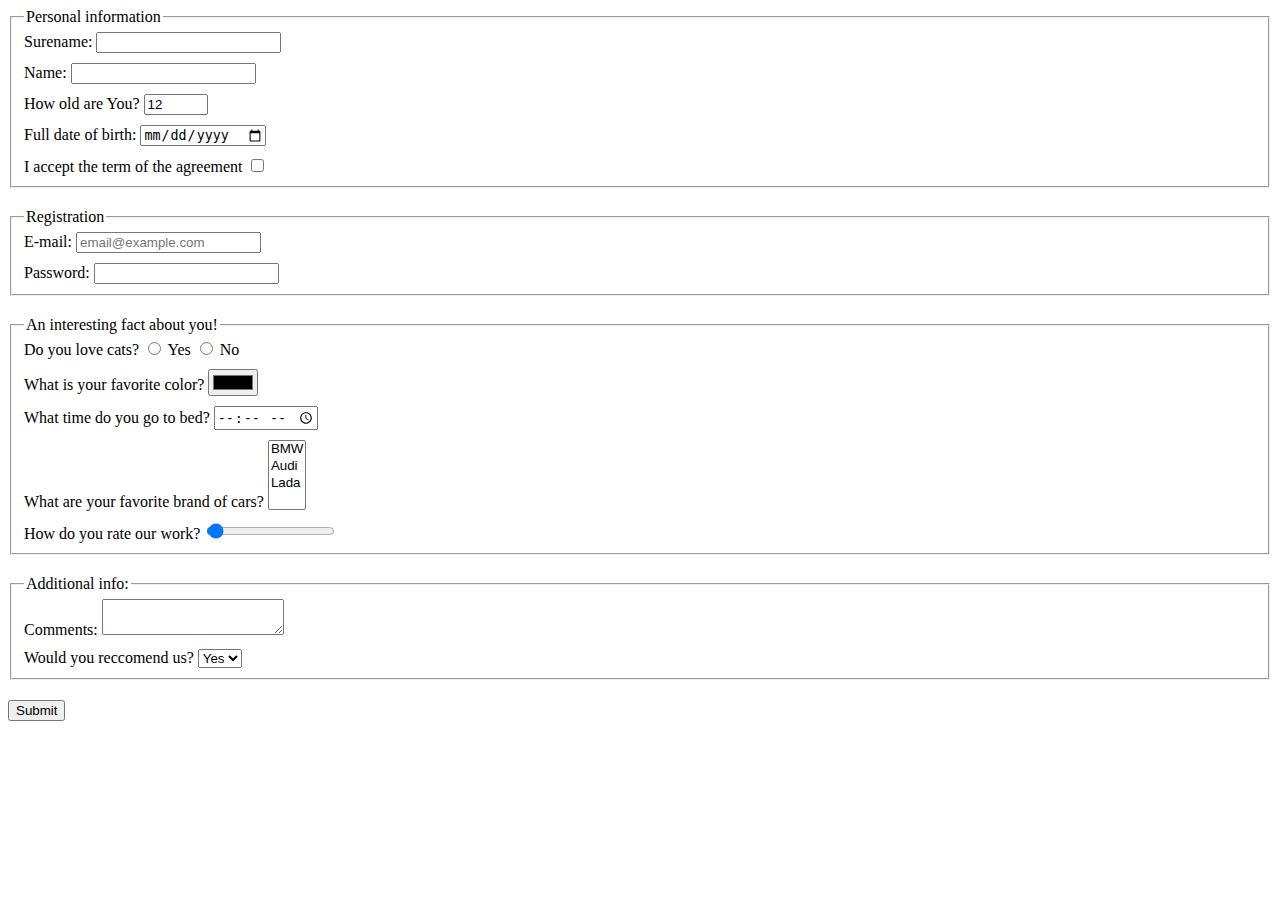
<file: index.html>
<!doctype html><html lang="en"><head><meta charset="UTF-8"><meta name="viewport" content="width=device-width, user-scalable=no, initial-scale=1.0, maximum-scale=1.0, minimum-scale=1.0"><meta http-equiv="X-UA-Compatible" content="ie=edge"><title>HTML Form</title><link rel="stylesheet" href="style.a9d98e74.css"></head><body> <script type="text/javascript" src="main.e97352c4.js"></script> <form action="https://mate-academy-form-lesson.herokuapp.com/create-application" method="post"> <fieldset class="big_gap"> <legend>Personal information</legend> <label class="field small_gap">Surename: <input type="text" name="surename" autocomplete="off" required> </label> <label class="field small_gap">Name: <input type="text" name="name" autocomplete="off" required> </label> <label class="field small_gap">How old are You? <input type="number" name="age" min="1" max="100" value="12"> </label> <label class="field small_gap">Full date of birth: <input type="date" name="birthDate" required> </label> <label class="field">I accept the term of the agreement <input type="checkbox" name="acceptAgreement" required> </label> </fieldset> <fieldset class="big_gap"> <legend>Registration</legend> <label class="field small_gap"> E-mail: <input type="email" name="email" placeholder="email@example.com"> </label> <label class="field"> Password: <input type="password" name="password"> </label> </fieldset> <fieldset class="big_gap"> <legend>An interesting fact about you!</legend> <label class="field small_gap"> Do you love cats? <input type="radio" name="loveCats"> Yes <input type="radio" name="loveCats"> No </label> <label class="field small_gap"> What is your favorite color? <input type="color" name="favoriteColor"> </label> <label class="field small_gap"> What time do you go to bed? <input type="time" name="goingSleep"> </label> <label class="field small_gap"> What are your favorite brand of cars? <select name="favoriteCar" multiple> <option value="bwm">BMW</option> <option value="audi">Audi</option> <option value="lada">Lada</option> </select> </label> <label class="field"> How do you rate our work? <input type="range" name="rateUs" minlength="1" maxlength="10" step="1" value="1"> </label> </fieldset> <fieldset class="big_gap"> <legend>Additional info:</legend> <label class="field small_gap">Comments: <textarea name="comments"></textarea> </label> <label class="field">Would you reccomend us? <select name="wouldYouReccomend"> <option value="yes">Yes</option> <option value="no">No</option> </select> </label> </fieldset> <button type="submit" class="big_gap">Submit</button> </form> </body></html>
</file>
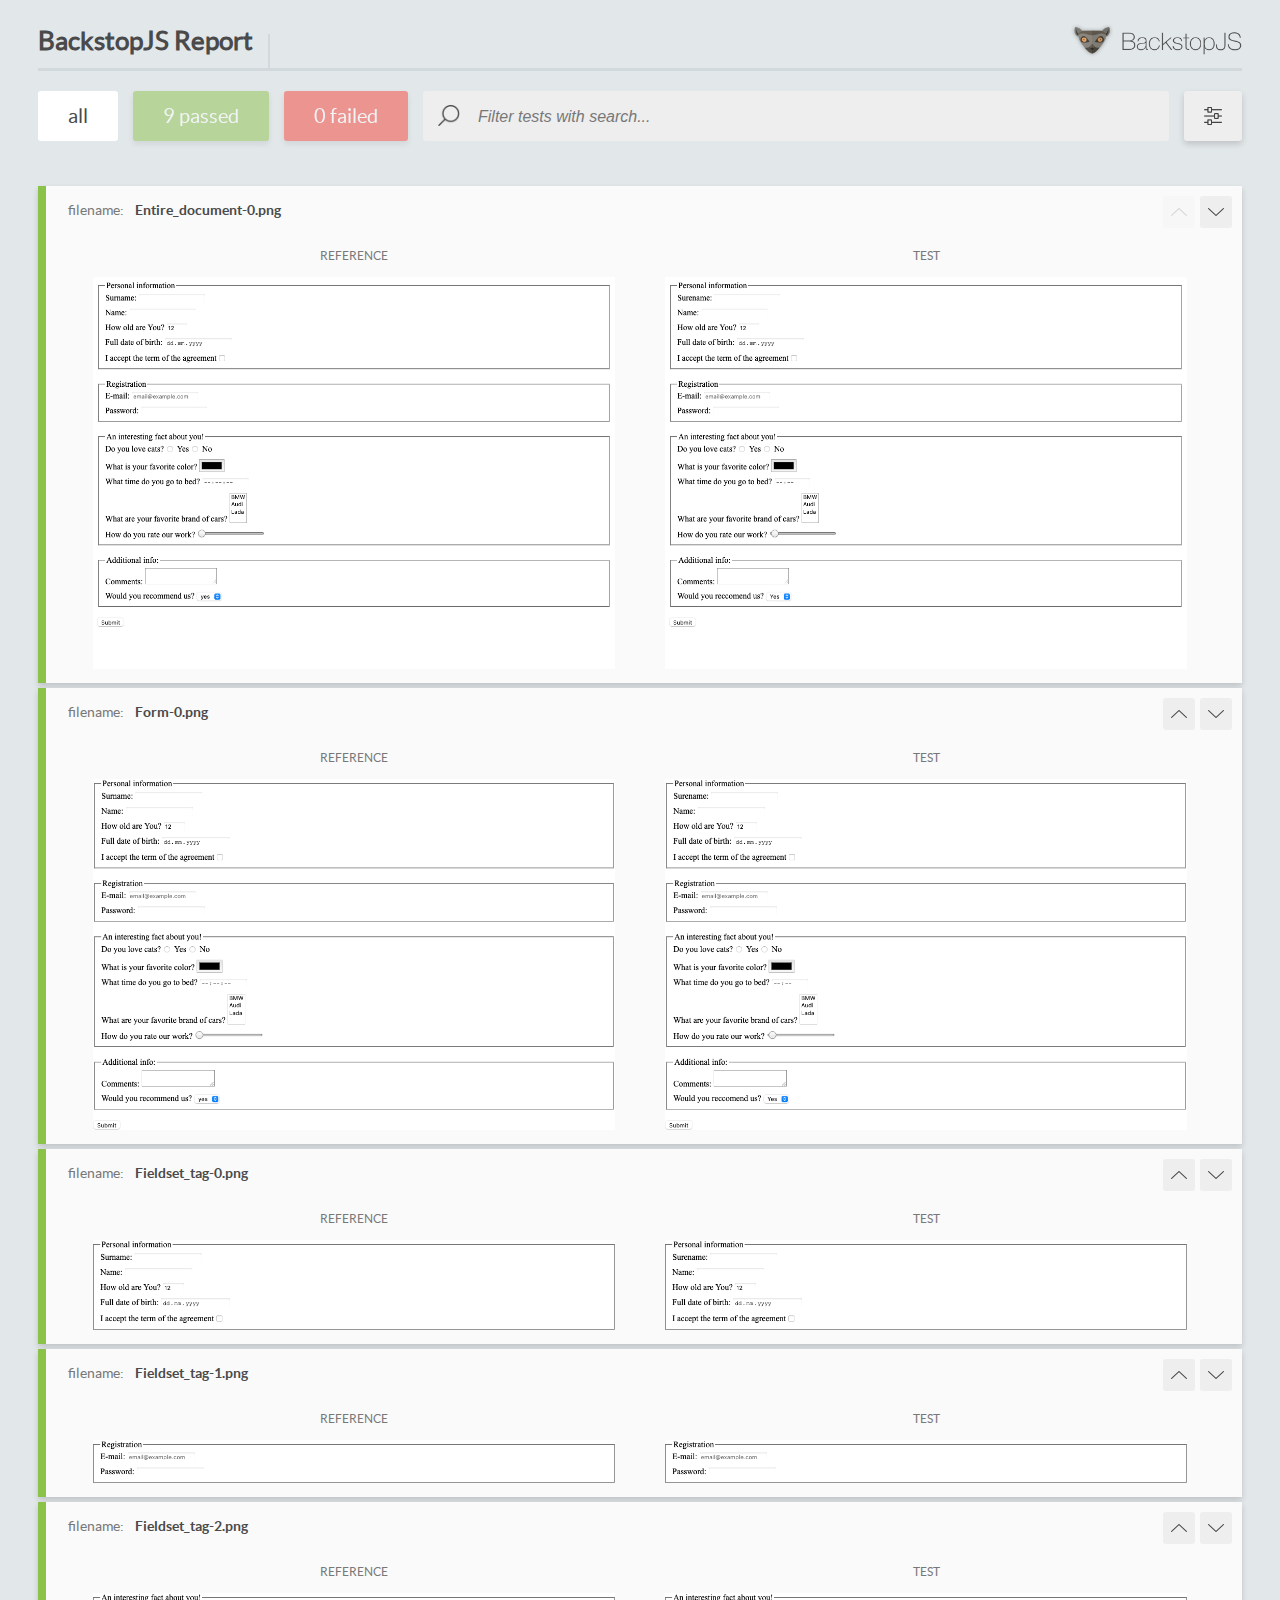
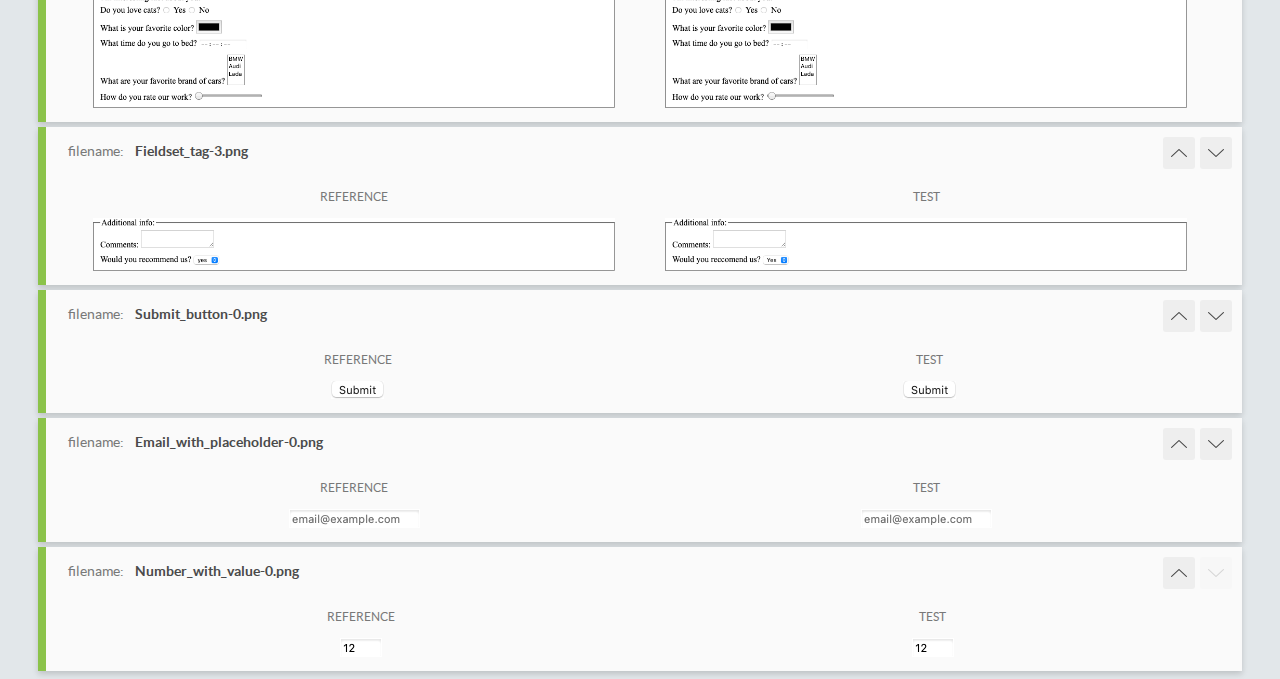
<file: report/html_report/index.html>
<!DOCTYPE html>
<html>
  <head>
    <meta charset="utf-8">
    <title>BackstopJS Report</title>

    <style>
      @font-face {
          font-family: 'latoregular';
          src: url('./assets/fonts/lato-regular-webfont.woff2') format('woff2'),
              url('./assets/fonts/lato-regular-webfont.woff') format('woff');
          font-weight: 400;
          font-style: normal;
      }
      @font-face {
          font-family: 'latobold';
          src: url('./assets/fonts/lato-bold-webfont.woff2') format('woff2'),
              url('./assets/fonts/lato-bold-webfont.woff') format('woff');
          font-weight: 700;
          font-style: normal;
      }

      .ReactModal__Body--open {
          overflow: hidden;
      }
      .ReactModal__Body--open .header {
        display: none;
      }

    </style>
  </head>
  <body style="background-color: #E2E7EA">
    <div id="root">

    </div>
    <script type="text/javascript">
      function report (report) { // eslint-disable-line no-unused-vars
        window.tests = report;
      }
    </script>
    <script type="text/javascript" src="config.js"></script>
    <script type="text/javascript" src="index_bundle.js"></script>
  </body>
</html>
</file>
<file: style.a9d98e74.css>
.field{display:block}.small_gap{margin-bottom:10px}.big_gap{margin-bottom:20px}.big_gap:last-child,.small_gap:last-child{margin-bottom:0}
/*# sourceMappingURL=style.a9d98e74.css.map */
</file>
